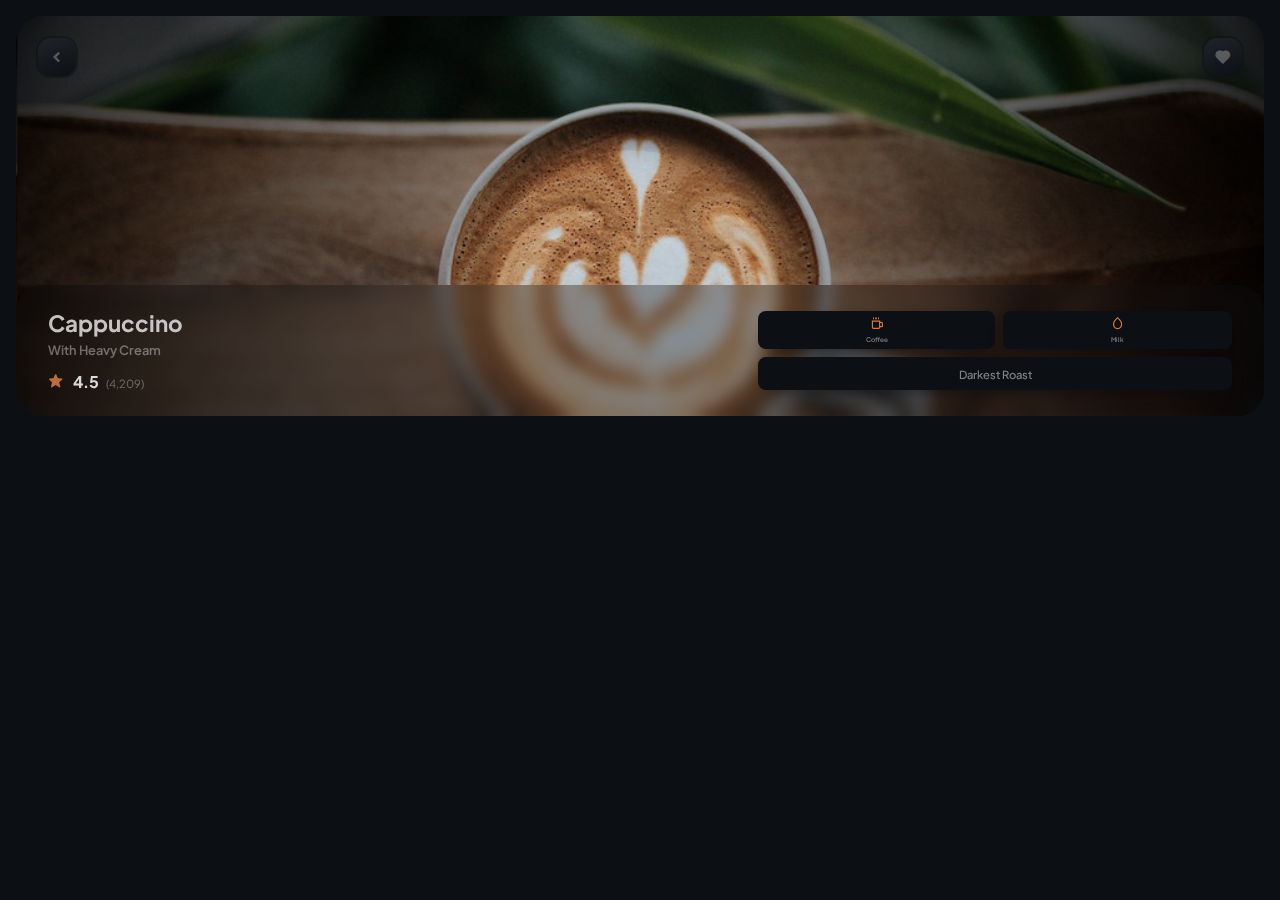
<file: openpg.html>
<!DOCTYPE html>
<html lang="en">
  <head>
    <meta
      name="viewport"
      content="width=device-width, initial-scale=1.0, maximum-scale=1.0, user-scalable=0"
    />
    <meta charset="UTF-8" />
    <title>CoffeeShop | Details</title>
    <link rel="stylesheet" href="css/main.css" />
    <link rel="stylesheet" href="assets/boxicons-2.1.2/css/boxicons.min.css" />
  </head>
  <body>
    <header class="openMn">
      <div class="upperMenu">
        <button onclick="location.href = 'index.html'">
          <i class="bx bxs-chevron-left"></i>
        </button>
        <button>
          <i class="bx bxs-heart"></i>
        </button>
      </div>
      <div class="intro">
        <div class="textContent">
          <h3>Cappuccino</h3>
          <p>With Heavy Cream</p>
          <div class="rating">
            <i class="bx bxs-star"></i>
            <strong>4.5</strong>
            <small>(4,209)</small>
          </div>
        </div>
        <div class="otherContent">
          <div class="smsec">
            <i class="bx bx-coffee"></i>
            <div class="smt">Coffee</div>
          </div>
          <div class="smsec">
            <i class="bx bx-droplet"></i>
            <div class="smt">Milk</div>
          </div>
          <div class="smsec">
            <small>Darkest Roast</small>
          </div>
        </div>
      </div>
    </header>
    <section class="details">
      <div class="des">
        <h5>Description</h5>
        <p>
          A cappuccino is a coffee-based drink made primary from espresso and
          milk...
        </p>
      </div>
      <div class="size">
        <h5>Size</h5>
        <div class="opt">
          <input id="rd1" type="radio" name="rd1" />
          <label for="rd1">S</label>
          <input id="rd2" type="radio" name="rd2" />
          <label for="rd2">M</label>
          <input id="rd3" type="radio" name="rd3" />
          <label for="rd3">L</label>
        </div>
      </div>
      <div class="price">
        <div class="left">
          <h5>Price</h5>
          <p><span>$</span> 4.20</p>
        </div>
        <div class="right">
          <button>Buy Now</button>
        </div>
      </div>
    </section>
  </body>
</html>
</file>
<file: css/main.css>
@import url("https://fonts.googleapis.com/css2?family=Plus+Jakarta+Sans:wght@200;300;400;500;600;700;800&display=swap");
* {
  margin: 0;
  padding: 0;
  box-sizing: border-box;
  font-family: "Plus Jakarta Sans", "Roboto", sans-serif;
  text-decoration: none;
  list-style-type: none;
  -webkit-tap-highlight-color: rgba(185, 211, 255, 0.0235294118);
}

:root {
  --primary-color: #d17842;
  --bg-color: #0c0f14;
  --bg-light: #141921;
  --txt-color: #f1f1f1;
  --btn-ln1: #20242a;
  --btn-ln2: #0c0f14;
  --btn-ln2_less: #0f151d;
  --border-radius: 10pt;
}

body {
  background-color: var(--bg-color);
  color: var(--txt-color);
}

button {
  all: unset;
  cursor: pointer;
  overflow: hidden;
}
button:active {
  transform: translateY(2px) scale(0.95);
}

input[type=search]::-webkit-search-decoration,
input[type=search]::-webkit-search-cancel-button,
input[type=search]::-webkit-search-results-button,
input[type=search]::-webkit-search-results-decoration {
  display: none;
}

header {
  padding: 1rem 2rem;
}
header .upperMenu {
  margin: 0.8rem 0;
  margin-bottom: 1.8rem;
  display: flex;
  justify-content: space-between;
  align-items: center;
}
header .upperMenu button {
  width: 38px;
  height: 38px;
  font-size: 1.1rem;
  background-color: var(--btn-ln1);
  background: linear-gradient(160deg, var(--btn-ln1), var(--btn-ln2));
  overflow: hidden;
  border-radius: var(--border-radius);
  box-shadow: 0 0 0 2px rgba(241, 241, 241, 0.0352941176);
}
header .upperMenu button img {
  width: 100%;
  height: 100%;
  object-fit: cover;
  object-position: center;
}
header .upperMenu button i {
  display: flex;
  justify-content: center;
  align-items: center;
  opacity: 0.3;
}
header .txtWel {
  font-size: 2rem;
}

main .searchField {
  margin: 1rem 1.2rem;
  background-color: var(--bg-light);
  background: linear-gradient(170deg, var(--btn-ln1), var(--btn-ln2_less));
  opacity: 0.8;
  box-shadow: 10px 10px 10px rgba(0, 0, 0, 0.0941176471);
  padding: 0.6rem 1.2rem;
  border-radius: var(--border-radius);
  display: flex;
  flex-direction: row;
  align-items: center;
  justify-content: stretch;
  gap: 0.56rem;
}
main .searchField button {
  padding: 0.4rem;
}
main .searchField input[type=search] {
  all: unset;
  width: 100%;
  height: 100%;
  font-weight: 600;
  font-size: 0.9rem;
}
main .searchField input[type=search]::placeholder {
  opacity: 0.5;
}
main .searchField i.bx {
  display: flex;
  justify-content: center;
  align-items: center;
  opacity: 0.25;
  font-size: 1.2rem;
  transform: scale(1.2) translateY(1px);
}
main .fadeeff {
  position: relative;
}
main .fadeeff::after {
  content: "";
  display: block;
  width: 45px;
  height: 100%;
  background: linear-gradient(90deg, rgba(12, 15, 20, 0), rgba(12, 15, 20, 0.7607843137), #0c0f14 30%);
  position: absolute;
  right: 0;
  top: 0;
  overflow: hidden;
}
main .fadeeff .categoryTabs {
  width: 85%;
  margin: 0.6rem auto;
  overflow: hidden;
  overflow-x: auto;
  position: relative;
  position: relative;
}
main .fadeeff .categoryTabs::-webkit-scrollbar {
  height: 1px;
  width: 0px;
}
main .fadeeff .categoryTabs table {
  width: 100%;
  padding: 1rem 0.2rem;
}
main .fadeeff .categoryTabs table tr {
  width: fit-content;
}
main .fadeeff .categoryTabs table tr td {
  width: fit-content;
}
main .fadeeff .categoryTabs table tr td input[type=radio] {
  position: absolute;
  left: -999999%;
  visibility: hidden;
}
main .fadeeff .categoryTabs table tr td label {
  font-size: 0.8rem;
  cursor: pointer;
  font-weight: 600;
  width: fit-content;
  white-space: nowrap;
  transition: text-shadow 600ms ease, color 400ms ease, opacity 400ms ease, font-size 200ms ease;
  padding: 0rem 0.8rem;
  position: relative;
  -webkit-tap-highlight-color: transparent;
  opacity: 0.2;
}
main .fadeeff .categoryTabs table tr td label::after {
  content: "";
  display: block;
  height: 6px;
  width: 6px;
  border-radius: 200pt;
  background: transparent;
  position: absolute;
  bottom: -12px;
  left: 50%;
  transform: translateX(-50%);
  opacity: 0;
  transition: background-color 600ms, box-shadow 800ms, opacity 600ms;
}
main .fadeeff .categoryTabs table tr td input[type=radio]:checked + label {
  font-size: 0.9rem;
  opacity: 1;
  color: var(--primary-color);
  text-shadow: 0 0 2px rgba(209, 120, 66, 0.6980392157);
}
main .fadeeff .categoryTabs table tr td input[type=radio]:checked + label::after {
  background-color: var(--primary-color);
  box-shadow: 0 0 8px rgba(209, 120, 66, 0.6980392157);
  opacity: 1;
}
main section.products {
  padding: 1rem 1.6rem;
  display: grid;
  grid-template-columns: repeat(auto-fit, minmax(140px, 1fr));
  align-items: center;
  justify-content: start;
  gap: 1.3rem;
}
main section.products .prod {
  background-color: var(--bg-color);
  user-select: none;
  background: linear-gradient(-45deg, rgba(13, 16, 21, 0.5647058824), rgba(37, 42, 51, 0.5647058824));
  overflow: hidden;
  border-radius: 18pt;
}
main section.products .prod .img-container {
  margin: 0.8rem;
  border-radius: 10pt;
  overflow: hidden;
  position: relative;
  background-color: var(--bg-color);
  height: 130px;
  box-shadow: 0 8px 30px -5px rgba(93, 60, 40, 0.3137254902);
}
main section.products .prod .img-container img {
  height: 100%;
  width: 100%;
  object-fit: cover;
  object-position: center;
}
main section.products .prod .img-container .rating {
  color: rgba(255, 255, 255, 0.8235294118);
  position: absolute;
  top: 0;
  right: 0;
  padding: 0.5rem 0.9rem;
  background-color: rgba(11, 13, 17, 0.5215686275);
  border-radius: 0 10pt 0 20pt;
  backdrop-filter: blur(5px);
  font-weight: 700;
  font-size: 0.6rem;
  display: flex;
  justify-content: center;
  align-items: center;
  gap: 0.3rem;
}
main section.products .prod .img-container .rating i {
  transform: translateY(0px) scale(1.4);
  color: #cc7039;
}
main section.products .prod .text-container {
  margin: 0 0.8rem;
}
main section.products .prod .text-container h3 {
  font-weight: 500;
  opacity: 0.8;
}
main section.products .prod .text-container p {
  margin-top: 0.2rem;
  font-weight: 600;
  opacity: 0.4;
  font-size: 0.8rem;
}
main section.products .prod .footer {
  margin: 0.6rem 0.8rem;
  margin-top: 1rem;
  display: flex;
  flex-direction: row;
  justify-content: space-between;
  align-items: center;
}
main section.products .prod .footer h3 {
  opacity: 0.8;
  font-size: 0.9rem;
}
main section.products .prod .footer h3 span {
  font-size: 1rem;
  color: var(--primary-color);
}
main section.products .prod .footer button {
  background-color: var(--primary-color);
  border-radius: var(--border-radius);
  height: 36px;
  width: 36px;
  display: flex;
  justify-content: center;
  align-items: center;
  font-size: 1.4rem;
  font-weight: bold;
  box-shadow: 0 5px 10px -5px rgba(209, 120, 66, 0.5019607843);
}
main .cont {
  margin: 1rem 2rem;
}
main .cont h5 {
  font-size: 1.2rem;
  opacity: 0.8;
}
main .showcase {
  margin: 1rem;
  display: grid;
  grid-template-columns: 40% 1fr;
  padding: 1rem;
  gap: 1rem;
  background: linear-gradient(-45deg, rgba(13, 16, 21, 0.5647058824), rgba(37, 42, 51, 0.5647058824));
  border-radius: 20pt;
}
main .showcase .img-cont {
  border-radius: 10pt;
  overflow: hidden;
  box-shadow: 0 8px 15px -5px #121212;
}
main .showcase .img-cont img {
  width: 100%;
  height: 100%;
  object-fit: cover;
  object-position: center;
}
main .showcase .text-content h4 {
  font-size: 1rem;
  opacity: 0.7;
}
main .showcase .text-content p {
  font-size: 0.8rem;
  font-weight: 600;
  opacity: 0.4;
  margin-top: 0.5rem;
}

footer {
  padding: 2rem;
}
footer p {
  color: #f1f1f1;
  opacity: 0.8;
}
footer p a {
  text-decoration: underline;
  color: #236bd1;
}

.openMn {
  background: url("../assets/co1.jpg") center/cover no-repeat;
  background-size: cover;
  background-position: top;
  grid-template-columns: repeat(2, 1fr);
  margin: 1rem;
  border-radius: 20pt;
  padding: 0;
  overflow: hidden;
  position: relative;
  height: 400px;
}
.openMn .upperMenu {
  margin: 1.4rem;
}
.openMn .upperMenu button {
  box-shadow: 0 0 0 2px rgba(17, 19, 21, 0.6588235294);
}
.openMn .intro {
  position: absolute;
  bottom: 0;
  left: 0;
  right: 0;
  background-color: rgba(12, 15, 20, 0.3137254902);
  width: 100%;
  overflow: hidden;
  padding: 1.5rem 2rem;
  backdrop-filter: blur(8px);
  border-radius: 20pt 20pt 0 0;
  display: flex;
  justify-content: space-between;
  align-items: center;
}
.openMn .intro .textContent h3 {
  font-size: 1.4rem;
  opacity: 0.8;
  margin-bottom: 0.3rem;
}
.openMn .intro .textContent p {
  opacity: 0.4;
  font-size: 0.8rem;
  font-weight: 600;
  margin-bottom: 0.8rem;
}
.openMn .intro .textContent .rating {
  opacity: 0.9;
}
.openMn .intro .textContent .rating i {
  color: var(--primary-color);
  margin-right: 0.4rem;
}
.openMn .intro .textContent .rating small {
  opacity: 0.4;
  font-size: 0.7rem;
  margin-left: 0.2rem;
}
.openMn .intro .otherContent {
  width: 40%;
  display: grid;
  grid-template-areas: "coffee drop" "roast roast";
  gap: 0.5rem;
}
.openMn .intro .otherContent .smsec:nth-child(1) {
  grid-area: coffee;
}
.openMn .intro .otherContent .smsec:nth-child(2) {
  grid-area: drop;
}
.openMn .intro .otherContent .smsec:nth-child(3) {
  grid-area: roast;
  padding: 0.6rem;
}
.openMn .intro .otherContent .smsec {
  background-color: var(--bg-color);
  padding: 0.4rem;
  text-align: center;
  display: flex;
  flex-direction: column;
  align-items: center;
  font-weight: 500;
  border-radius: 6pt;
  color: rgba(241, 241, 241, 0.5098039216);
  box-shadow: 0 10px 20px -10px #09090b;
}
.openMn .intro .otherContent .smsec i {
  font-size: 0.9rem;
  margin-bottom: 0.2rem;
  color: var(--primary-color);
}
.openMn .intro .otherContent .smsec .smt {
  font-size: 0.4rem;
}
.openMn .intro .otherContent .smsec small {
  font-size: 0.7rem;
}

section.details {
  display: none;
  padding: 1rem 2.8rem;
}
section.details .des {
  opacity: 0.5;
}
</file>
